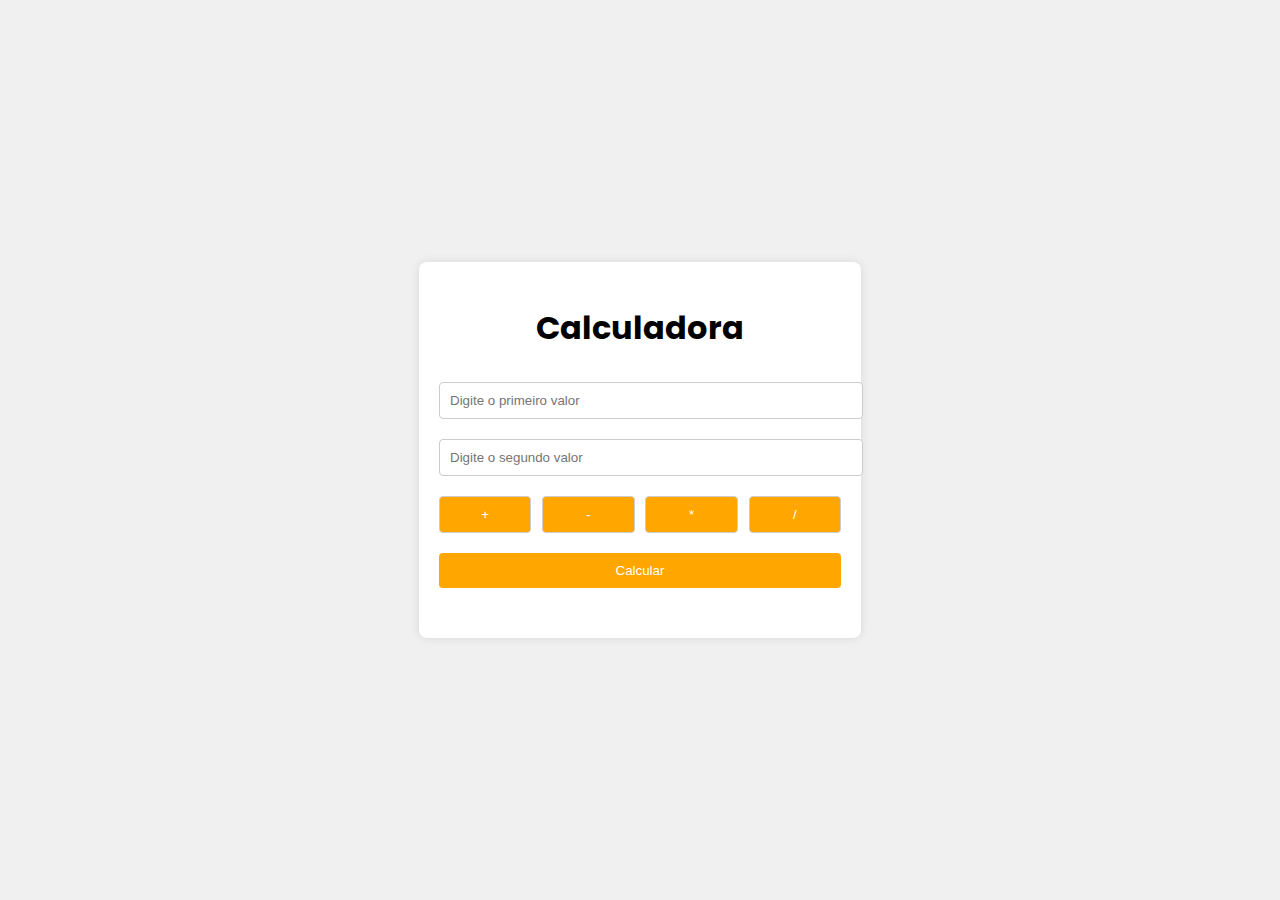
<file: templates/calculadora_simples.html>
<!--Exercicio 2-->
<!DOCTYPE html>
<html lang="pt-BR">
<head>
    <meta charset="UTF-8">
    <meta name="viewport" content="width=device-width, initial-scale=1.0">
    <title>Calculadora Simples</title>
    <link rel="preconnect" href="https://fonts.googleapis.com">
    <link rel="preconnect" href="https://fonts.gstatic.com" crossorigin>
    <link href="https://fonts.googleapis.com/css2?family=Poppins&family=Roboto+Condensed:ital,wght@0,500;1,500&display=swap" rel="stylesheet">
    <style>
        body {
            font-family: "Poppins", sans-serif;
            font-weight: 400;
            font-style: normal;
            display: flex;
            justify-content: center;
            align-items: center;
            height: 100vh;
            margin: 0;
            background-color: #f0f0f0;
        }
        .calculator {
            background-color: #fff;
            padding: 20px;
            border-radius: 8px;
            box-shadow: 0 0 10px rgba(0, 0, 0, 0.1);
            text-align: center;
        }
        .calculator h1 {
            margin-bottom: 20px;
        }
        .calculator input {
            width: 100%;
            padding: 10px;
            margin: 10px 0;
            border: 1px solid #ccc;
            border-radius: 4px;
        }
        .calculator .operations {
            display: flex;
            justify-content: space-between;
            margin: 10px 0;
        }
        .calculator .operations button {
            width: 23%;
            padding: 10px;
            border: 1px solid #ccc;
            border-radius: 4px;
            background-color: #ffa600;
            color: #fff;
            cursor: pointer;
        }
        .calculator .operations button.selected {
            background-color: #976405;
        }
        .calculator button.calculate {
            width: 100%;
            padding: 10px;
            margin: 10px 0;
            background-color: #ffa600;
            color: #fff;
            border: none;
            border-radius: 4px;
            cursor: pointer;
        }
        .calculator button.calculate:hover {
            background-color: #976405;
        }
        #result {
            margin-top: 20px;
            font-size: 20px;
            font-weight: bold;
        }

    </style>
</head>
<body>
    <div class="calculator">
        <h1>Calculadora</h1>
        <input type="number" id="value1" placeholder="Digite o primeiro valor">
        <input type="number" id="value2" placeholder="Digite o segundo valor">
        <div class="operations">
            <button id="add" onclick="selectOperation('+')">+</button>
            <button id="subtract" onclick="selectOperation('-')">-</button>
            <button id="multiply" onclick="selectOperation('*')">*</button>
            <button id="divide" onclick="selectOperation('/')">/</button>
        </div>
        <button class="calculate" onclick="calculate()">Calcular</button>
        <div id="result"></div>
    </div>
    <script>
        let selectedOperation = '';

        function selectOperation(operation) {
            selectedOperation = operation;
            document.querySelectorAll('.operations button').forEach(button => {
                button.classList.remove('selected');
            });
            document.getElementById(operation === '+' ? 'add' : 
                                     operation === '-' ? 'subtract' : 
                                     operation === '*' ? 'multiply' : 
                                     'divide').classList.add('selected');
        }

        function calculate() {
            const value1 = parseFloat(document.getElementById('value1').value);
            const value2 = parseFloat(document.getElementById('value2').value);
            let result;

            if (isNaN(value1) || isNaN(value2)) {
                result = "Por favor, insira números válidos.";
            } else {
                switch (selectedOperation) {
                    case '+':
                        result = value1 + value2;
                        break;
                    case '-':
                        result = value1 - value2;
                        break;
                    case '*':
                        result = value1 * value2;
                        break;
                    case '/':
                        if (value2 === 0) {
                            result = "Divisão por zero não é permitida.";
                        } else {
                            result = value1 / value2;
                        }
                        break;
                    default:
                        result = "Por favor, selecione uma operação.";
                }
            }

            document.getElementById('result').innerText = `Resultado: ${result.toFixed(2)}`;
        }
    </script>
</body>
</html>
</file>
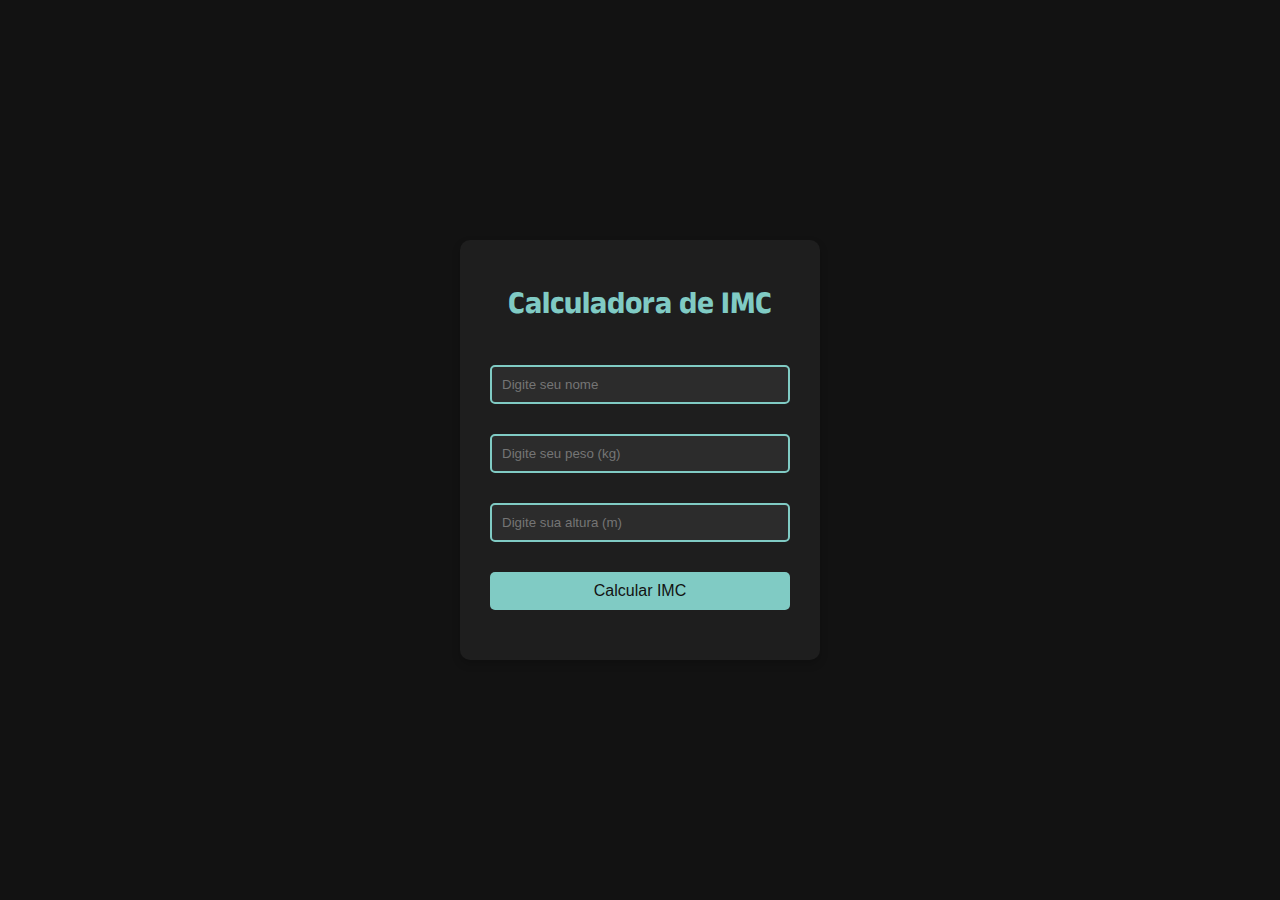
<file: templates/imc_valor.html>
<!--Exercicio 3-->
<!DOCTYPE html>
<html lang="pt-BR">
<head>
    <meta charset="UTF-8">
    <meta name="viewport" content="width=device-width, initial-scale=1.0">
    <title>Calculadora de IMC</title>
    <link rel="preconnect" href="https://fonts.googleapis.com">
    <link rel="preconnect" href="https://fonts.gstatic.com" crossorigin>
    <link href="https://fonts.googleapis.com/css2?family=Anek+Devanagari&family=Poppins&family=Roboto+Condensed:ital,wght@0,500;1,500&display=swap" rel="stylesheet">
    <style>
        .tipo_font{
            font-family: "Anek Devanagari", sans-serif;
            font-optical-sizing: auto;
            font-weight: 400;
            font-style: normal;
            font-variation-settings:
            "wdth" 100;
        }
        body {
            font-family: 'Arial', sans-serif;
            display: flex;
            justify-content: center;
            align-items: center;
            height: 100vh;
            margin: 0;
            background-color: #121212;
            color: #e0e0e0;
        }
        .calculadora {
            background-color: #1e1e1e;
            padding: 20px;
            border-radius: 10px;
            box-shadow: 0 4px 8px rgba(0, 0, 0, 0.2);
            text-align: center;
            width: 320px;
        }
        .calculadora h1 {
            margin-bottom: 20px;
            color: #80cbc4;
        }
        .calculadora input {
            width: calc(100% - 20px);
            padding: 10px;
            margin: 10px 10px 20px;
            border: 2px solid #80cbc4;
            background-color: #2c2c2c;
            color: #e0e0e0;
            border-radius: 5px;
            box-sizing: border-box;
        }
        .calculadora button {
            width: calc(100% - 20px);
            padding: 10px;
            margin: 10px 10px;
            background-color: #80cbc4;
            color: #121212;
            border: none;
            border-radius: 5px;
            cursor: pointer;
            font-size: 16px;
            box-sizing: border-box;
        }
        .calculadora button:hover {
            background-color: #4db6ac;
        }
        #resultado {
            margin-top: 20px;
            font-size: 18px;
            color: #80cbc4;
            font-weight: bold;
        }
    </style>
</head>
<body class="tipo_font">
    <div class="calculadora">
        <h1>Calculadora de IMC</h1>
        <input type="text" id="nome" placeholder="Digite seu nome">
        <input type="number" id="peso" placeholder="Digite seu peso (kg)" step="0.1">
        <input type="number" id="altura" placeholder="Digite sua altura (m)" step="0.01">
        <button onclick="calcularIMC()">Calcular IMC</button>
        <div id="resultado"></div>
    </div>
    <script>
        function calcularIMC() {
            const nome = document.getElementById('nome').value;
            const peso = parseFloat(document.getElementById('peso').value);
            const altura = parseFloat(document.getElementById('altura').value);
            let resultado;

            if (!nome || isNaN(peso) || isNaN(altura) || altura <= 0) {
                resultado = "Por favor, preencha todos os campos com valores válidos.";
            } else {
                const imc = peso / (altura * altura);
                let classificacao;
                let grauObesidade;

                if (imc < 18.5) {
                    classificacao = "Magreza";
                    grauObesidade = "0";
                } else if (imc < 25) {
                    classificacao = "Normal";
                    grauObesidade = "0";
                } else if (imc < 30) {
                    classificacao = "Sobrepeso";
                    grauObesidade = "I";
                } else if (imc < 40) {
                    classificacao = "Obesidade";
                    grauObesidade = "II";
                } else {
                    classificacao = "Obesidade Grave";
                    grauObesidade = "III";
                }

                resultado = `Nome: ${nome}<br>IMC: ${imc.toFixed(2)}<br>Classificação: ${classificacao}<br>Obesidade (Grau): ${grauObesidade}`;
            }

            document.getElementById('resultado').innerHTML = resultado;
        }
    </script>
</body>
</html>
</file>
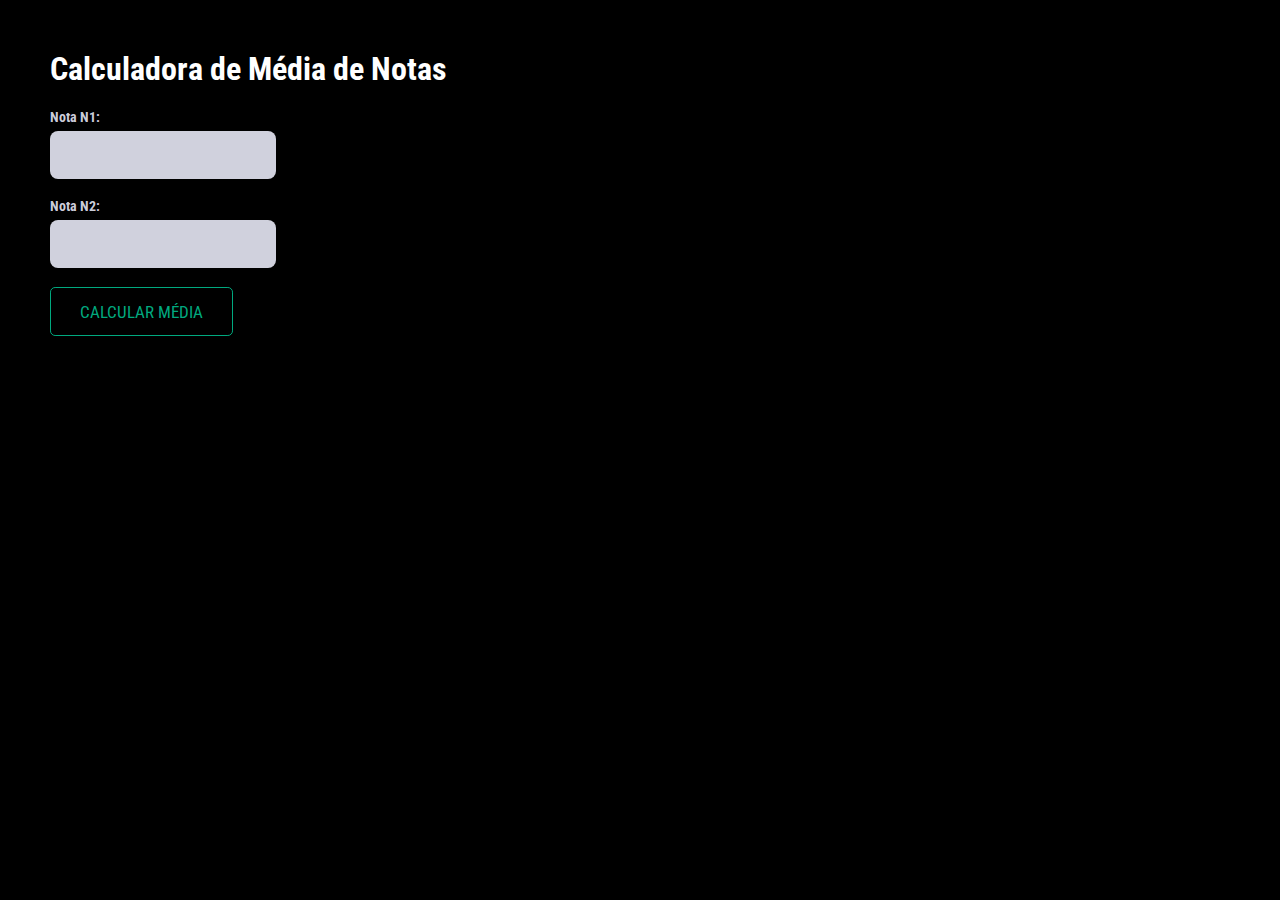
<file: templates/media_notas.html>
<!--Exercicio 1-->
<!DOCTYPE html>
<html lang="pt-BR">
<head>
    <meta charset="UTF-8">
    <meta name="viewport" content="width=device-width, initial-scale=1.0">
    <title>Aplicativo de Média de Notas</title>
    <link rel="preconnect" href="https://fonts.googleapis.com">
    <link rel="preconnect" href="https://fonts.gstatic.com" crossorigin>
    <link href="https://fonts.googleapis.com/css2?family=Roboto+Condensed:ital,wght@0,500;1,500&display=swap" rel="stylesheet">
    <style>
        .text_type {
            font-family: "Roboto Condensed", sans-serif;
            font-optical-sizing: auto;
            font-weight: 500;
            font-style: normal;
          }
        body {
            color: white;
            background-color: black;
            font-family: Arial, sans-serif;
            margin: 50px;
        }
        .result {
            margin-top: 20px;
            font-size: 20px;
            font-weight: bold;
        }
        .approved {
            color: blue;
        }
        .reproved {
            color: red;
        }
        .button {
            --color: #00A97F;
            padding: 0.8em 1.7em;
            background-color: transparent;
            border-radius: .3em;
            position: relative;
            overflow: hidden;
            cursor: pointer;
            transition: .5s;
            font-weight: 400;
            font-size: 17px;
            border: 1px solid;
            font-family: inherit;
            text-transform: uppercase;
            color: var(--color);
            z-index: 1;
           }
           
           .button::before, .button::after {
            content: '';
            display: block;
            width: 50px;
            height: 50px;
            transform: translate(-50%, -50%);
            position: absolute;
            border-radius: 50%;
            z-index: -1;
            background-color: var(--color);
            transition: 1s ease;
           }
           
           .button::before {
            top: -1em;
            left: -1em;
           }
           
           .button::after {
            left: calc(100% + 1em);
            top: calc(100% + 1em);
           }
           
           .button:hover::before, .button:hover::after {
            height: 410px;
            width: 410px;
           }
           
           .button:hover {
            color: rgb(10, 25, 30);
           }
           
           .button:active {
            filter: brightness(.8);
           }
        
           .input {
            max-width: 190px;
            height: 44px;
            background-color: #d9dae6f5;
            border-radius: .5rem;
            padding: 0 1rem;
            border: 2px solid transparent;
            font-size: 1rem;
            transition: border-color .3s cubic-bezier(.25,.01,.25,1) 0s, color .3s cubic-bezier(.25,.01,.25,1) 0s,background .2s cubic-bezier(.25,.01,.25,1) 0s;
          }
          
          .label {
            display: block;
            margin-bottom: .3rem;
            font-size: .9rem;
            font-weight: bold;
            color: #d9dae6f5;
            transition: color .3s cubic-bezier(.25,.01,.25,1) 0s;
          }
          
          .input:hover, .input:focus, .input-group:hover .input {
            outline: none;
            border-color: #05060f;
          }
          
          .input-group:hover .label, .input:focus {
            color: #05060fc2;
          }
    </style>
</head>
<body class="text_type">
    <h1>Calculadora de Média de Notas</h1>
        <div class="container">
        <label class="label" for="n1">Nota N1:</label>
        <input class="input" type="number" id="n1" name="n1" required><br><br>
        </div>
        <div class="container">
        <label class="label" for="n2">Nota N2:</label>
        <input class="input" type="number" id="n2" name="n2" required><br><br>
        </div>
        <button class="button" type="button" onclick="calculateAverage()">Calcular Média</button>
    <div id="result" class="result"></div>


    <script>
        function calculateAverage() {
            var n1 = parseFloat(document.getElementById('n1').value);
            var n2 = parseFloat(document.getElementById('n2').value);
            var average = (n1 + n2) / 2.0;
            var resultDiv = document.getElementById('result');

            if (average >= 6) {
                resultDiv.textContent = 'Nota: '+ average.toString() + ', aprovado!';
                resultDiv.className = 'result approved';
            } else {
                resultDiv.textContent = 'Nota: '+ average.toString() + ', reprovado.';
                resultDiv.className = 'result reproved';
            }
        }
    </script>
</body>
</html>
</file>
